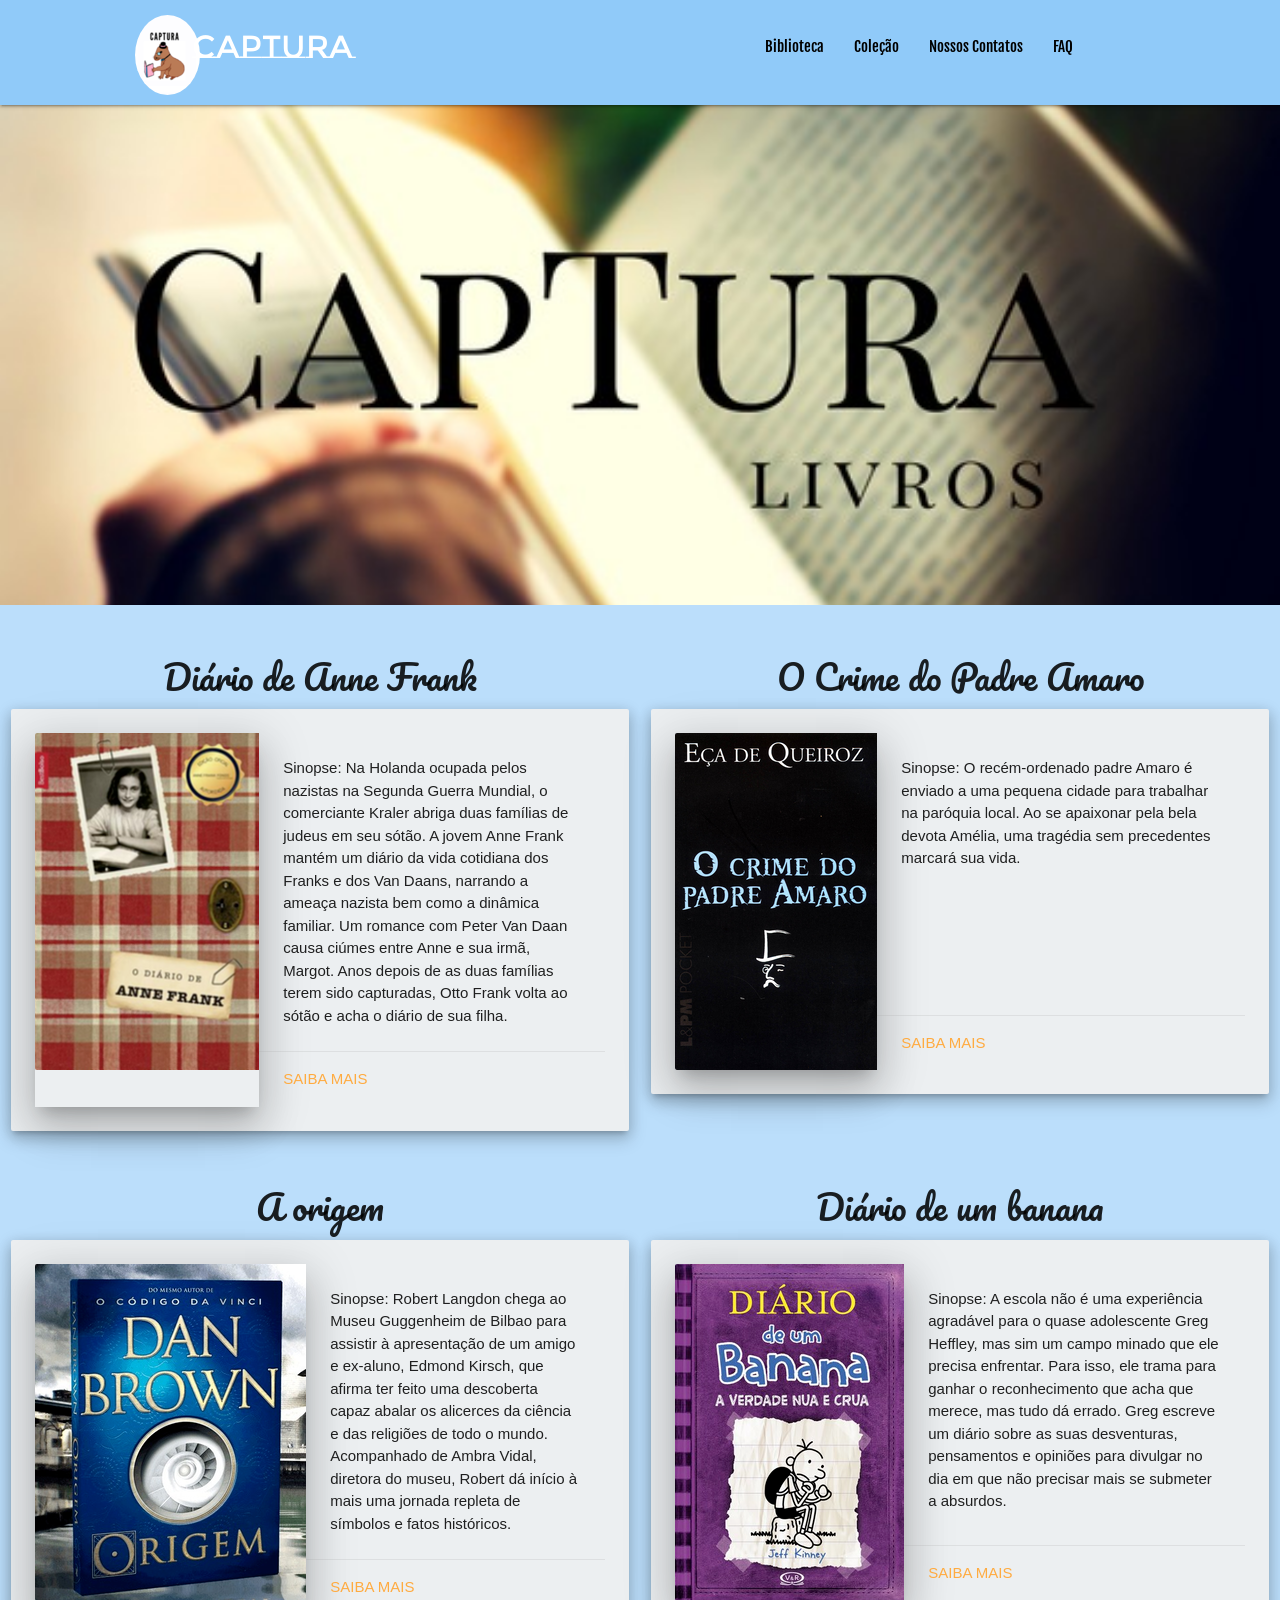
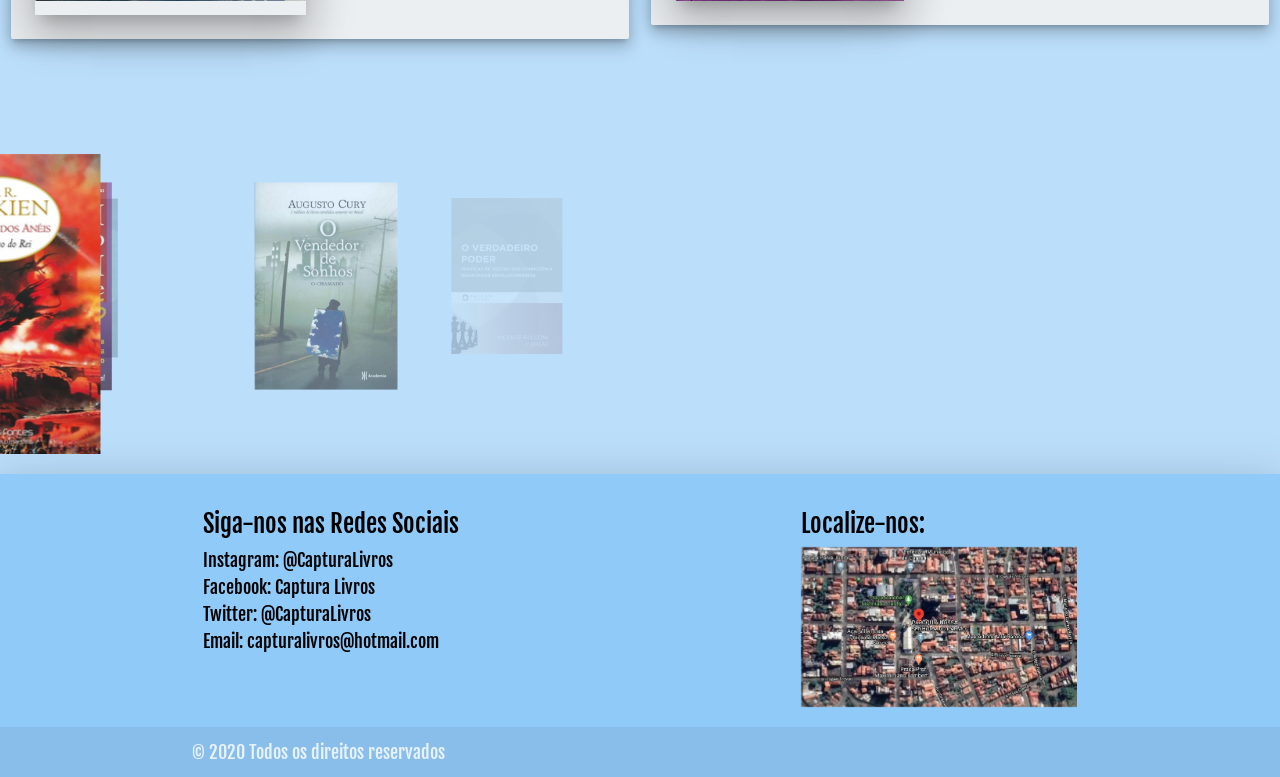
<file: Index.html>
<!DOCTYPE html>
<html>
<head>
    <!--Permite o uso de pontuação-->
    <meta charset="utf-8">
    <!--Ajuste conforme o tamanho da tela-->
    <meta name="viewport" content="width=device-witdh, initial-scale=1.0">
    <!--Nome do meu site-->
    <title>CapTura Livros</title>
    <!--Importando o CSS-->
    <link rel="stylesheet" href="style.css">
    <!--Importando Fontes-->
    <link href="https://fonts.googleapis.com/css2?family=Montserrat+Subrayada&display=swap" rel="stylesheet">
    <link href="https://fonts.googleapis.com/css2?family=Fjalla+One&family=Pacifico&display=swap" rel="stylesheet">
    <!--Importando o CSS do Framework-->
    <link rel="stylesheet" href="https://cdnjs.cloudflare.com/ajax/libs/materialize/1.0.0/css/materialize.min.css">
    <!--Importando Icones-->
    <link href="https://fonts.googleapis.com/icon?family=Material+Icons" rel="stylesheet">
    <link rel="shortcut icon" href="C:\Users\mateu\OneDrive\Área de Trabalho\Material Faculdade\Byron Solutions\Curso de Programação\Site/favicon.ico" />
</head>
<body>
    <!--Cabeçalho do site-->
    <header>
        <!--Logo-->
        <!--Barra de navegção no topo do site-->
        <nav class="blue lighten-3">
            <div class="nav-wrapper">
              <a href="#" class="margem brand-logo valign-wrapper hide-on-med-and-down"><img class="responsive-img circle" src="logo_da_empresa.png"></a>
            </div>
            <div class="nav-wrapper container">
              <a href="#" class="brand-logo">CapTura</a>
              <a href="#" data-target="mobile-demo" class="sidenav-trigger"><i class="material-icons">menu</i></a>
              <ul class="right hide-on-med-and-down color">
                <li><a href="#Biblio" class="black-text">Biblioteca</a></li>
                <li><a href="#cole" class="black-text">Coleção</a></li>
                <li><a href="#pe" class="black-text">Nossos Contatos</a></li>
                <li><a href="#" class="black-text">FAQ</a></li>
              </ul>
            </div>
          </nav>
        
          <ul class="sidenav" id="mobile-demo">
            <li><a href="#">Biblioteca</a></li>
            <li><a href="#">Sobre Nós</a></li>
            <li><a href="#">FAQ</a></li>
            <li><a href="#">Meu Perfil</a></li>
          </ul>
                  
                
    </header>
    <main>
    <div class="parallax-container">
            <div class="parallax"><img src="CapTura.jpg" class="img_1 responsive"></div>
    </div>
    <div class="row">
        <!--Card1-->
        <div id="Biblio" class="col s12 m12 l6">
          <h4 class="header center">Diário de Anne Frank</h4>
            <div class="card horizontal z-depth-3 blue-grey lighten-5 card-panel hoverable">
              <div class="card-image z-depth-5">
                <img class="materialboxed responsive-img" width="650" src="Livro_Anne.png">
              </div>
              <div class="card-stacked hide-on-small-only">
                <div class="card-content">
                  <p>Sinopse: Na Holanda ocupada pelos nazistas na Segunda Guerra Mundial, o comerciante Kraler abriga duas famílias de judeus em seu sótão. A jovem Anne Frank mantém um diário da vida cotidiana dos Franks e dos Van Daans, narrando a ameaça nazista bem como a dinâmica familiar. Um romance com Peter Van Daan causa ciúmes entre Anne e sua irmã, Margot. Anos depois de as duas famílias terem sido capturadas, Otto Frank volta ao sótão e acha o diário de sua filha.</p>
                </div>
                <div class="card-action">
                  <a href="#">Saiba mais</a>
                </div>
              </div>
              <div class="card-stacked hide-on-med-and-up">
                <div class="card-content">
                  <p>O depoimento da pequena Anne Frank, morta pelos nazistas após passar anos escondida no sótão de uma casa em Amsterdã. </p>
                </div>
                <div class="card-action">
                  <a href="#">Saiba mais</a>
                </div>
              </div>
            </div>
        </div>
        
        <!--Card2-->
        <div class="col s12 m12 l6">
            <h4 class="header center">O Crime do Padre Amaro</h4>
            <div class="card horizontal z-depth-3 blue-grey lighten-5 card-panel hoverable">
              <div class="card-image z-depth-5">
                <img class="materialboxed responsive-img" width="650" src="O crime.png">
              </div>
              <div class="card-stacked hide-on-small-only">
                <div class="card-content">
                  <p>Sinopse: O recém-ordenado padre Amaro é enviado a uma pequena cidade para trabalhar na paróquia local. Ao se apaixonar pela bela devota Amélia, uma tragédia sem precedentes marcará sua vida.</p>
                </div>
                <div class="card-action">
                  <a href="#" >Saiba mais</a>
                </div>
              </div>
              <div class="card-stacked hide-on-med-and-up">
                <div class="card-content">
                  <p>A história de Amaro e Amélia chega a ser subversiva para a época, apesar de não ter sido deliberadamente criada nesse tom. </p>
                </div>
                <div class="card-action">
                  <a href="#">Saiba mais</a>
                </div>
              </div>
            </div>
          </div>
      </div>
      <div class="row">
        <!--Card3-->
        <div class="col s12 m12 l6">
            <h4 class="header center">A origem</h4>
            <div class="card horizontal z-depth-3 blue-grey lighten-5 card-panel hoverable">
              <div class="card-image z-depth-5">
                <img class="materialboxed responsive-img" width="650" src="Livro_Origem.png">
              </div>
              <div class="card-stacked hide-on-small-only">
                <div class="card-content ">
                  <p>Sinopse: Robert Langdon chega ao Museu Guggenheim de Bilbao para assistir à apresentação de um amigo e ex-aluno, Edmond Kirsch, que afirma ter feito uma descoberta capaz abalar os alicerces da ciência e das religiões de todo o mundo. Acompanhado de Ambra Vidal, diretora do museu, Robert dá início à mais uma jornada repleta de símbolos e fatos históricos.</p>
                </div>
                <div class="card-action">
                  <a href="#">Saiba mais</a>
                </div>
              </div>
              <div class="card-stacked hide-on-med-and-up">
                <div class="card-content">
                  <p>Robert Langdon chega ao Museu Guggenheim de Bilbao para assistir a uma apresentação sobre uma grande descoberta que promete “mudar o mundo" </p>
                </div>
                <div class="card-action">
                  <a href="#">Saiba mais</a>
                </div>
              </div>
            </div>
          </div>
        <!--Card4-->
        <div class="col s12 m12 l6">
            <h4 class="header center">Diário de um banana</h4>
            <div class="card horizontal z-depth-3 blue-grey lighten-5 card-panel hoverable">
              <div class="card-image z-depth-5">
                <img class="materialboxed responsive-img" width="650" src="Livro Diário de um banana.png">
              </div>
              <div class="card-stacked hide-on-small-only">
                <div class="card-content">
                  <p>Sinopse: A escola não é uma experiência agradável para o quase adolescente Greg Heffley, mas sim um campo minado que ele precisa enfrentar. Para isso, ele trama para ganhar o reconhecimento que acha que merece, mas tudo dá errado. Greg escreve um diário sobre as suas desventuras, pensamentos e opiniões para divulgar no dia em que não precisar mais se submeter a absurdos.</p>
                </div>
                <div class="card-action">
                  <a href="#">Saiba mais</a>
                </div>
              </div>
              <div class="card-stacked hide-on-med-and-up">
                <div class="card-content">
                  <p>Reviva seus momentos favoritos do livro que deu início à série best seller mundial. Edição limitada e numerada. </p>
                </div>
                <div class="card-action">
                  <a href="#">Saiba mais</a>
                </div>
              </div>
        </div>

        </div>
          <div id="cole" class="carousel">
            <a class="carousel-item" href="#"><img class="materialboxed responsive-img" width="650" src="O senhor.png"></a>
            <a class="carousel-item" href="#"><img class="materialboxed responsive-img" width="650" src="O vendedor.png"></a>
            <a class="carousel-item" href="#"><img class="materialboxed responsive-img" width="650" src="O verdadeiro.png"></a>
            <a class="carousel-item" href="#"><img class="materialboxed responsive-img" width="650" src="Harry.png"></a>
            <a class="carousel-item" href="#"><img class="materialboxed responsive-img" width="650" src="Pai Rico.png"></a>
          </div>
      </div>
     </main>
     <footer id="pe" class="page-footer blue lighten-3 z-depth-5">
      <div class="container">
        <div class="row">
          <div class="col l6 s12 sem">
            <h5 class="black-text">Siga-nos nas Redes Sociais</h5>
            <li><a class="lista black-text text-lighten-3 " href="#!">Instagram: @CapturaLivros</a></li>
            <li><a class="lista black-text text-lighten-3" href="#!">Facebook: Captura Livros</a></li>
            <li><a class="lista black-text text-lighten-3" href="#!">Twitter: @CapturaLivros</a></li>
            <li><a class="lista black-text text-lighten-3" href="#!">Email: capturalivros@hotmail.com</a></li>
          </div>
          <div class="col l4 offset-l2 s12">
            <h5 class="black-text">Localize-nos:</h5>
            <ul>
              <img class="materialboxed responsive-img" width="650" src="Localização.PNG">
            </ul>
          </div>
        </div>
      </div>
      <div class="footer-copyright">
        <div class="container">
        © 2020 Todos os direitos reservados
        </div>
      </div>
    </footer>
    <!--Importando a Bibilioteca JQuery-->
    <script src="https://code.jquery.com/jquery-3.4.1.slim.min.js" integrity="sha256-pasqAKBDmFT4eHoN2ndd6lN370kFiGUFyTiUHWhU7k8=" crossorigin="anonymous"></script>
    <!--Importando arquivos materialize do java script-->
    <script src="https://cdnjs.cloudflare.com/ajax/libs/materialize/1.0.0/js/materialize.min.js"></script>
    <!--Importando java script-->
    <script src="script.js"></script>
    <script>
        //Menu mobile
        $(".button-collapse").sideNav();
        //Imagem Parallax

    </script>
  
</body>
</html>
</file>
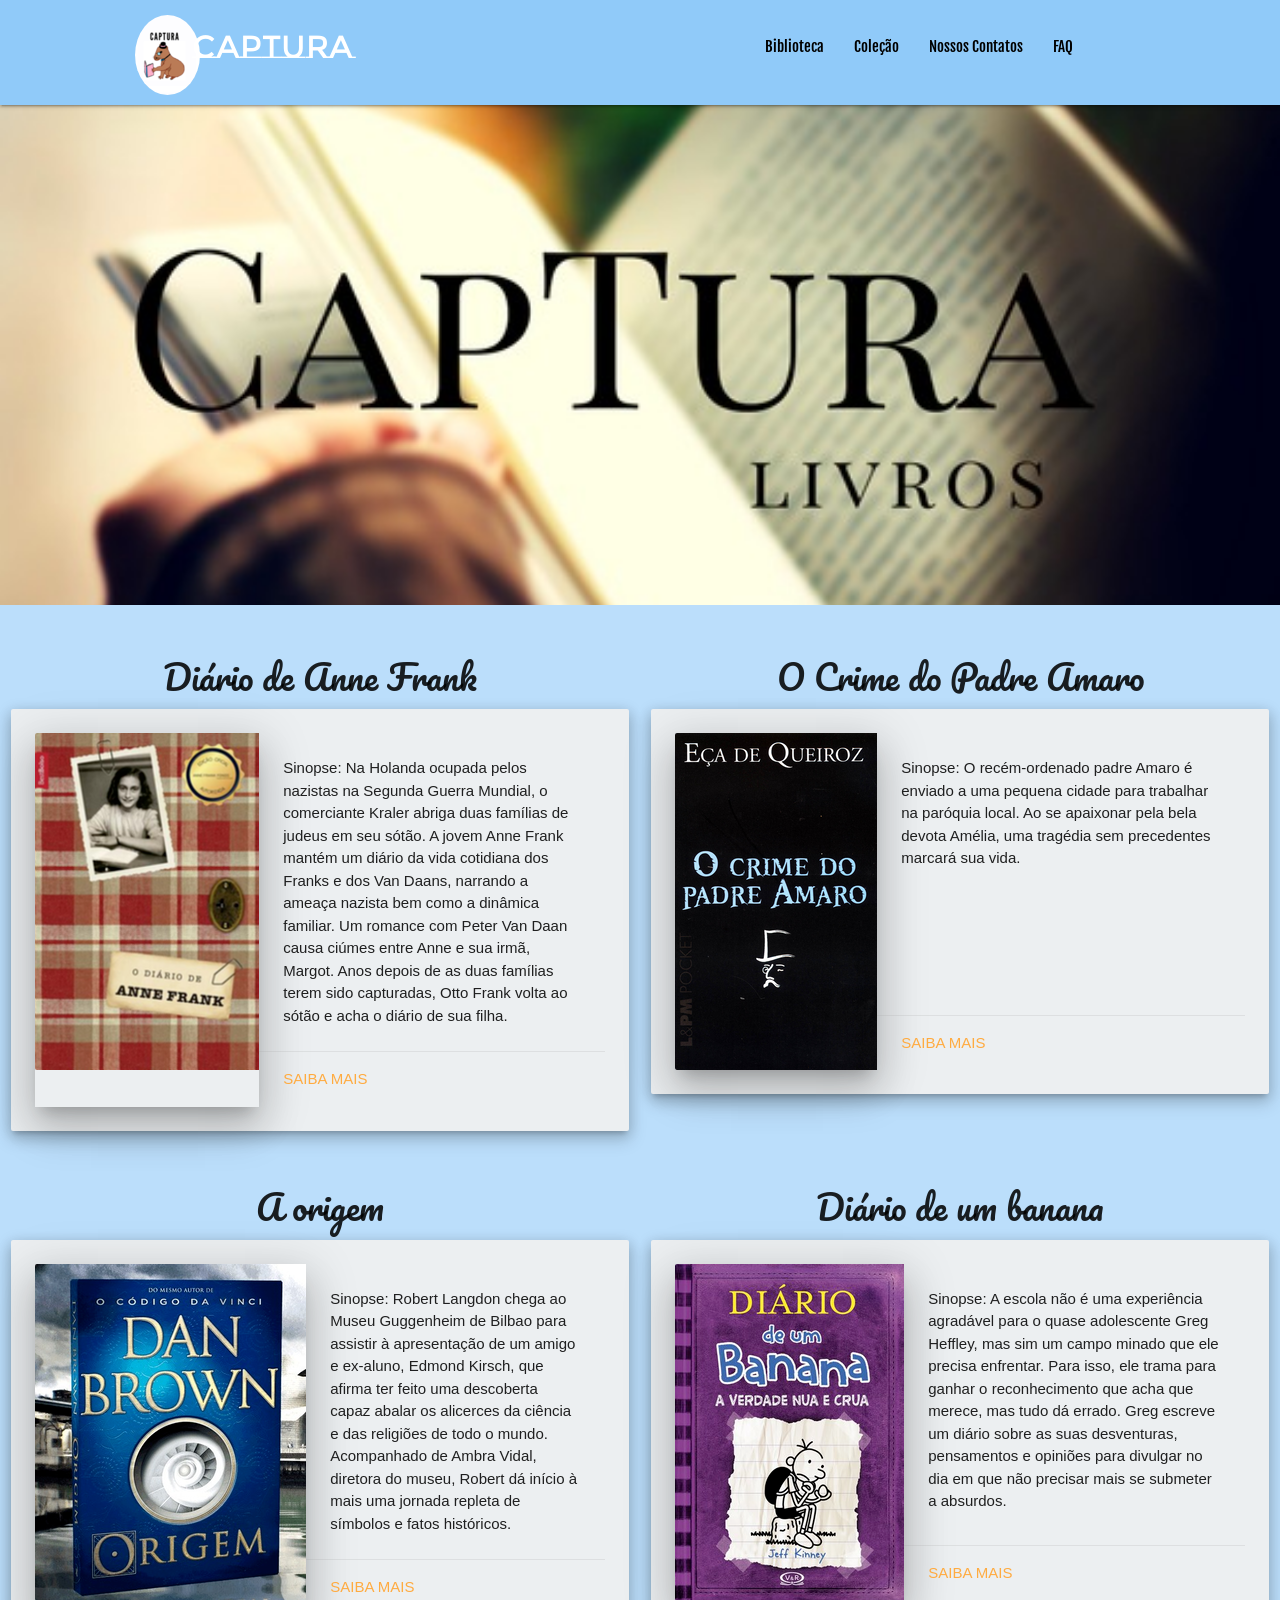
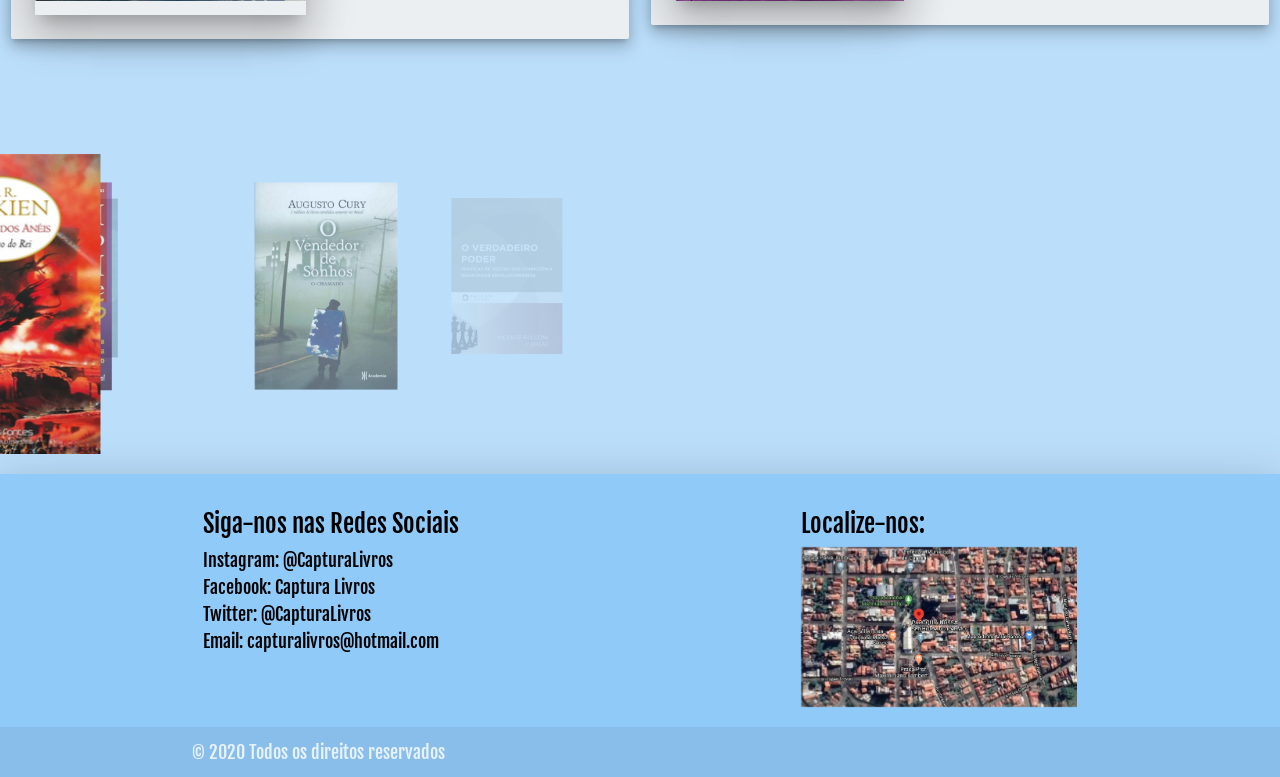
<file: index.html>
<!DOCTYPE html>
<html>
<head>
    <!--Permite o uso de pontuação-->
    <meta charset="utf-8">
    <!--Ajuste conforme o tamanho da tela-->
    <meta name="viewport" content="width=device-witdh, initial-scale=1.0">
    <!--Nome do meu site-->
    <title>CapTura Livros</title>
    <!--Importando o CSS-->
    <link rel="stylesheet" href="style.css">
    <!--Importando Fontes-->
    <link href="https://fonts.googleapis.com/css2?family=Montserrat+Subrayada&display=swap" rel="stylesheet">
    <link href="https://fonts.googleapis.com/css2?family=Fjalla+One&family=Pacifico&display=swap" rel="stylesheet">
    <!--Importando o CSS do Framework-->
    <link rel="stylesheet" href="https://cdnjs.cloudflare.com/ajax/libs/materialize/1.0.0/css/materialize.min.css">
    <!--Importando Icones-->
    <link href="https://fonts.googleapis.com/icon?family=Material+Icons" rel="stylesheet">
    <link rel="shortcut icon" href="C:\Users\mateu\OneDrive\Área de Trabalho\Material Faculdade\Byron Solutions\Curso de Programação\Site/favicon.ico" />
</head>
<body>
    <!--Cabeçalho do site-->
    <header>
        <!--Logo-->
        <!--Barra de navegção no topo do site-->
        <nav class="blue lighten-3">
            <div class="nav-wrapper">
              <a href="#" class="margem brand-logo valign-wrapper hide-on-med-and-down"><img class="responsive-img circle" src="logo_da_empresa.png"></a>
            </div>
            <div class="nav-wrapper container">
              <a href="#" class="brand-logo">CapTura</a>
              <a href="#" data-target="mobile-demo" class="sidenav-trigger"><i class="material-icons">menu</i></a>
              <ul class="right hide-on-med-and-down color">
                <li><a href="#Biblio" class="black-text">Biblioteca</a></li>
                <li><a href="#cole" class="black-text">Coleção</a></li>
                <li><a href="#pe" class="black-text">Nossos Contatos</a></li>
                <li><a href="#" class="black-text">FAQ</a></li>
              </ul>
            </div>
          </nav>
        
          <ul class="sidenav" id="mobile-demo">
            <li><a href="#">Biblioteca</a></li>
            <li><a href="#">Sobre Nós</a></li>
            <li><a href="#">FAQ</a></li>
            <li><a href="#">Meu Perfil</a></li>
          </ul>
                  
                
    </header>
    <main>
    <div class="parallax-container">
            <div class="parallax"><img src="CapTura.jpg" class="img_1 responsive"></div>
    </div>
    <div class="row">
        <!--Card1-->
        <div id="Biblio" class="col s12 m12 l6">
          <h4 class="header center">Diário de Anne Frank</h4>
            <div class="card horizontal z-depth-3 blue-grey lighten-5 card-panel hoverable">
              <div class="card-image z-depth-5">
                <img class="materialboxed responsive-img" width="650" src="Livro_Anne.png">
              </div>
              <div class="card-stacked hide-on-small-only">
                <div class="card-content">
                  <p>Sinopse: Na Holanda ocupada pelos nazistas na Segunda Guerra Mundial, o comerciante Kraler abriga duas famílias de judeus em seu sótão. A jovem Anne Frank mantém um diário da vida cotidiana dos Franks e dos Van Daans, narrando a ameaça nazista bem como a dinâmica familiar. Um romance com Peter Van Daan causa ciúmes entre Anne e sua irmã, Margot. Anos depois de as duas famílias terem sido capturadas, Otto Frank volta ao sótão e acha o diário de sua filha.</p>
                </div>
                <div class="card-action">
                  <a href="#">Saiba mais</a>
                </div>
              </div>
              <div class="card-stacked hide-on-med-and-up">
                <div class="card-content">
                  <p>O depoimento da pequena Anne Frank, morta pelos nazistas após passar anos escondida no sótão de uma casa em Amsterdã. </p>
                </div>
                <div class="card-action">
                  <a href="#">Saiba mais</a>
                </div>
              </div>
            </div>
        </div>
        
        <!--Card2-->
        <div class="col s12 m12 l6">
            <h4 class="header center">O Crime do Padre Amaro</h4>
            <div class="card horizontal z-depth-3 blue-grey lighten-5 card-panel hoverable">
              <div class="card-image z-depth-5">
                <img class="materialboxed responsive-img" width="650" src="O crime.png">
              </div>
              <div class="card-stacked hide-on-small-only">
                <div class="card-content">
                  <p>Sinopse: O recém-ordenado padre Amaro é enviado a uma pequena cidade para trabalhar na paróquia local. Ao se apaixonar pela bela devota Amélia, uma tragédia sem precedentes marcará sua vida.</p>
                </div>
                <div class="card-action">
                  <a href="#" >Saiba mais</a>
                </div>
              </div>
              <div class="card-stacked hide-on-med-and-up">
                <div class="card-content">
                  <p>A história de Amaro e Amélia chega a ser subversiva para a época, apesar de não ter sido deliberadamente criada nesse tom. </p>
                </div>
                <div class="card-action">
                  <a href="#">Saiba mais</a>
                </div>
              </div>
            </div>
          </div>
      </div>
      <div class="row">
        <!--Card3-->
        <div class="col s12 m12 l6">
            <h4 class="header center">A origem</h4>
            <div class="card horizontal z-depth-3 blue-grey lighten-5 card-panel hoverable">
              <div class="card-image z-depth-5">
                <img class="materialboxed responsive-img" width="650" src="Livro_Origem.png">
              </div>
              <div class="card-stacked hide-on-small-only">
                <div class="card-content ">
                  <p>Sinopse: Robert Langdon chega ao Museu Guggenheim de Bilbao para assistir à apresentação de um amigo e ex-aluno, Edmond Kirsch, que afirma ter feito uma descoberta capaz abalar os alicerces da ciência e das religiões de todo o mundo. Acompanhado de Ambra Vidal, diretora do museu, Robert dá início à mais uma jornada repleta de símbolos e fatos históricos.</p>
                </div>
                <div class="card-action">
                  <a href="#">Saiba mais</a>
                </div>
              </div>
              <div class="card-stacked hide-on-med-and-up">
                <div class="card-content">
                  <p>Robert Langdon chega ao Museu Guggenheim de Bilbao para assistir a uma apresentação sobre uma grande descoberta que promete “mudar o mundo" </p>
                </div>
                <div class="card-action">
                  <a href="#">Saiba mais</a>
                </div>
              </div>
            </div>
          </div>
        <!--Card4-->
        <div class="col s12 m12 l6">
            <h4 class="header center">Diário de um banana</h4>
            <div class="card horizontal z-depth-3 blue-grey lighten-5 card-panel hoverable">
              <div class="card-image z-depth-5">
                <img class="materialboxed responsive-img" width="650" src="Livro Diário de um banana.png">
              </div>
              <div class="card-stacked hide-on-small-only">
                <div class="card-content">
                  <p>Sinopse: A escola não é uma experiência agradável para o quase adolescente Greg Heffley, mas sim um campo minado que ele precisa enfrentar. Para isso, ele trama para ganhar o reconhecimento que acha que merece, mas tudo dá errado. Greg escreve um diário sobre as suas desventuras, pensamentos e opiniões para divulgar no dia em que não precisar mais se submeter a absurdos.</p>
                </div>
                <div class="card-action">
                  <a href="#">Saiba mais</a>
                </div>
              </div>
              <div class="card-stacked hide-on-med-and-up">
                <div class="card-content">
                  <p>Reviva seus momentos favoritos do livro que deu início à série best seller mundial. Edição limitada e numerada. </p>
                </div>
                <div class="card-action">
                  <a href="#">Saiba mais</a>
                </div>
              </div>
        </div>

        </div>
          <div id="cole" class="carousel">
            <a class="carousel-item" href="#"><img class="materialboxed responsive-img" width="650" src="O senhor.png"></a>
            <a class="carousel-item" href="#"><img class="materialboxed responsive-img" width="650" src="O vendedor.png"></a>
            <a class="carousel-item" href="#"><img class="materialboxed responsive-img" width="650" src="O verdadeiro.png"></a>
            <a class="carousel-item" href="#"><img class="materialboxed responsive-img" width="650" src="Harry.png"></a>
            <a class="carousel-item" href="#"><img class="materialboxed responsive-img" width="650" src="Pai Rico.png"></a>
          </div>
      </div>
     </main>
     <footer id="pe" class="page-footer blue lighten-3 z-depth-5">
      <div class="container">
        <div class="row">
          <div class="col l6 s12 sem">
            <h5 class="black-text">Siga-nos nas Redes Sociais</h5>
            <li><a class="lista black-text text-lighten-3 " href="#!">Instagram: @CapturaLivros</a></li>
            <li><a class="lista black-text text-lighten-3" href="#!">Facebook: Captura Livros</a></li>
            <li><a class="lista black-text text-lighten-3" href="#!">Twitter: @CapturaLivros</a></li>
            <li><a class="lista black-text text-lighten-3" href="#!">Email: capturalivros@hotmail.com</a></li>
          </div>
          <div class="col l4 offset-l2 s12">
            <h5 class="black-text">Localize-nos:</h5>
            <ul>
              <img class="materialboxed responsive-img" width="650" src="Localização.PNG">
            </ul>
          </div>
        </div>
      </div>
      <div class="footer-copyright">
        <div class="container">
        © 2020 Todos os direitos reservados
        </div>
      </div>
    </footer>
    <!--Importando a Bibilioteca JQuery-->
    <script src="https://code.jquery.com/jquery-3.4.1.slim.min.js" integrity="sha256-pasqAKBDmFT4eHoN2ndd6lN370kFiGUFyTiUHWhU7k8=" crossorigin="anonymous"></script>
    <!--Importando arquivos materialize do java script-->
    <script src="https://cdnjs.cloudflare.com/ajax/libs/materialize/1.0.0/js/materialize.min.js"></script>
    <!--Importando java script-->
    <script src="script.js"></script>
    <script>
        //Menu mobile
        $(".button-collapse").sideNav();
        //Imagem Parallax

    </script>
  
</body>
</html>
</file>
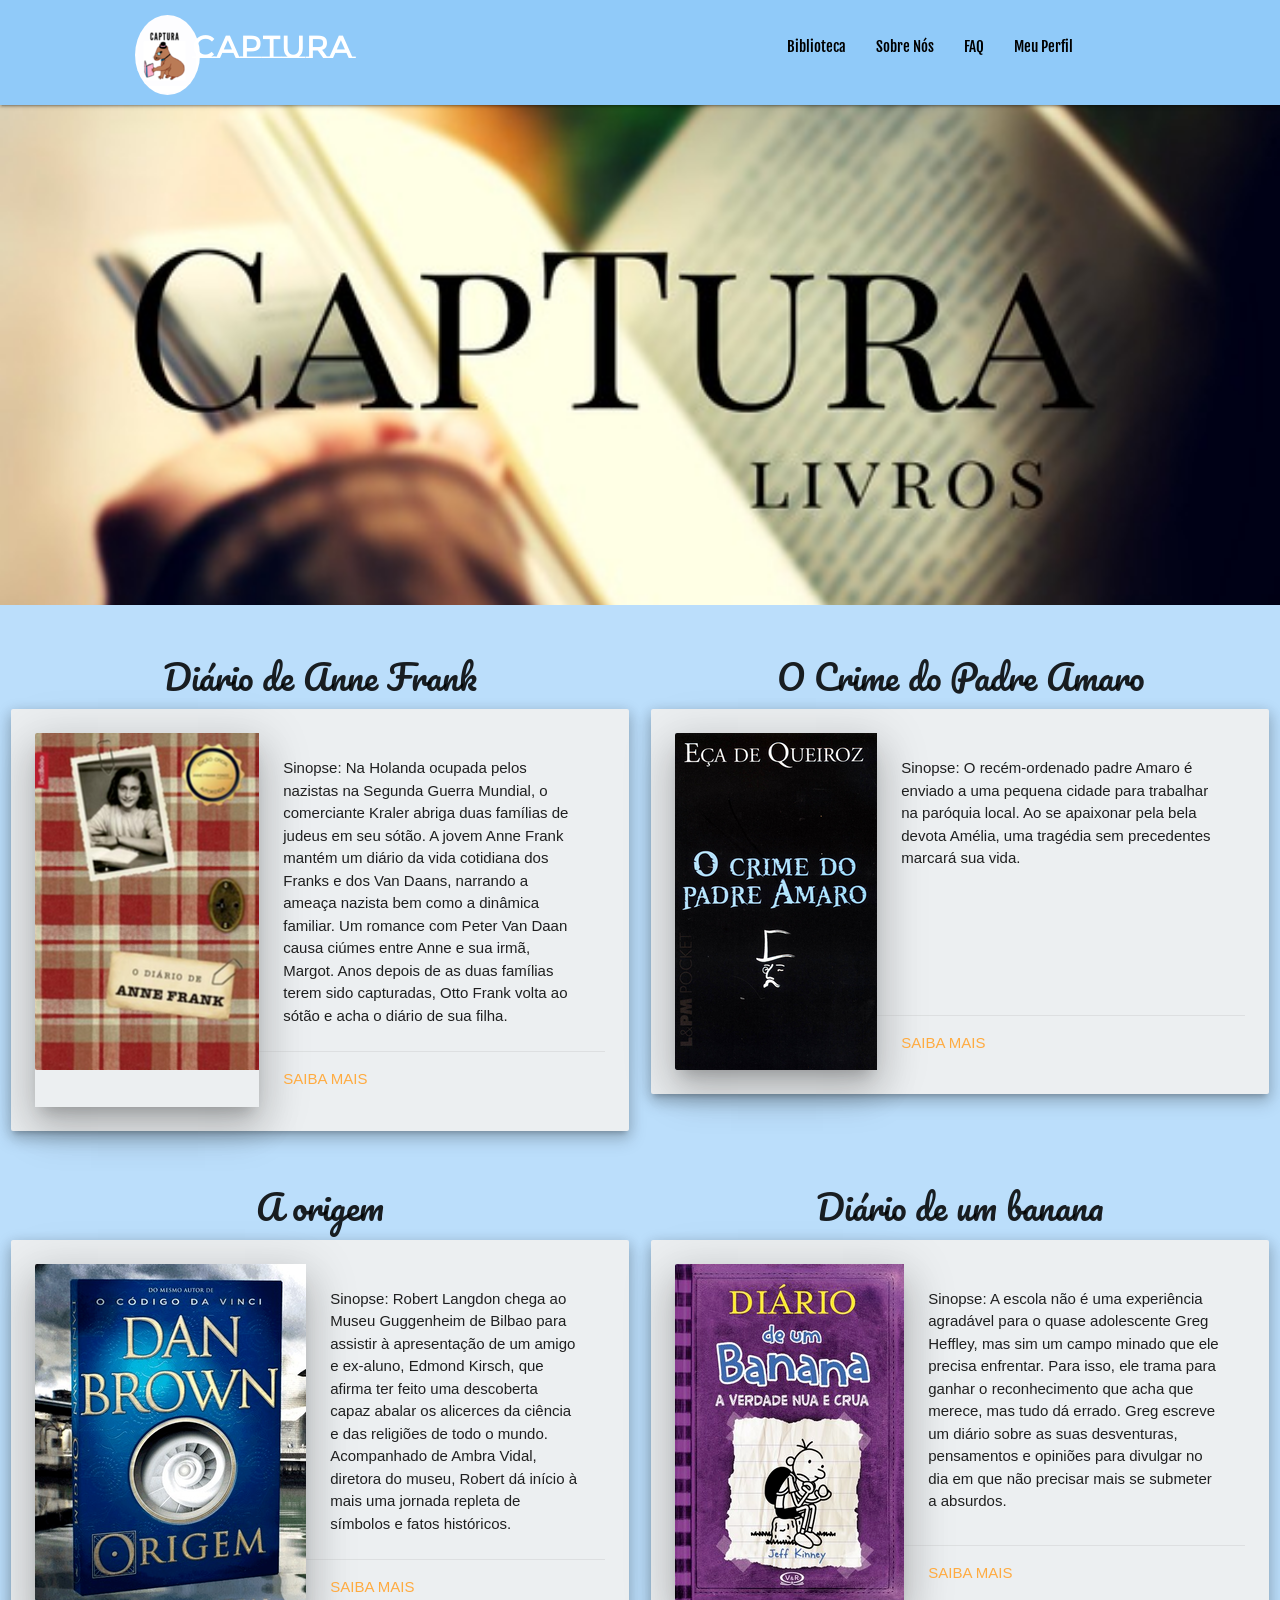
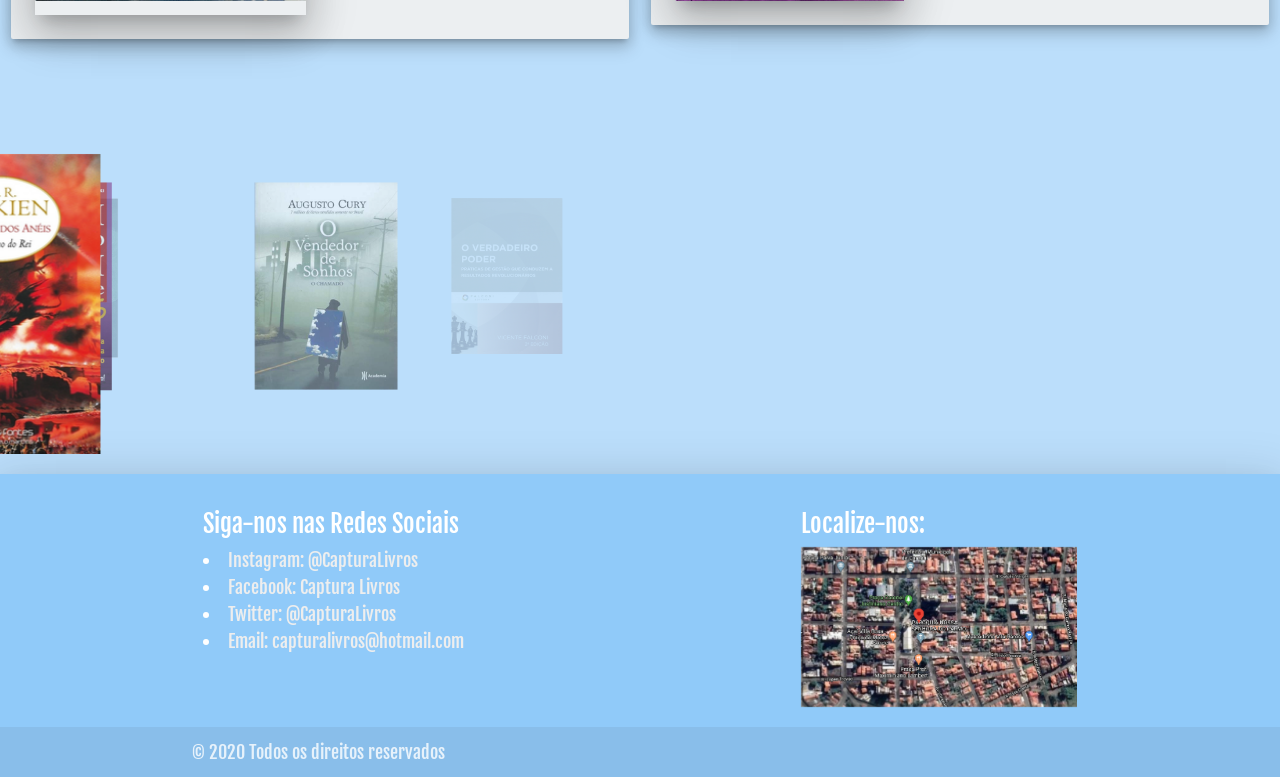
<file: Meu Site.html>
<!DOCTYPE html>
<html>
<head>
    <!--Permite o uso de pontuação-->
    <meta charset="utf-8">
    <!--Ajuste conforme o tamanho da tela-->
    <meta name="viewport" content="width=device-witdh, initial-scale=1.0">
    <!--Nome do meu site-->
    <title>CapTura Livros</title>
    <!--Importando o CSS-->
    <link rel="stylesheet" href="style.css">
    <!--Importando Fontes-->
    <link href="https://fonts.googleapis.com/css2?family=Montserrat+Subrayada&display=swap" rel="stylesheet">
    <link href="https://fonts.googleapis.com/css2?family=Fjalla+One&family=Pacifico&display=swap" rel="stylesheet">
    <!--Importando o CSS do Framework-->
    <link rel="stylesheet" href="https://cdnjs.cloudflare.com/ajax/libs/materialize/1.0.0/css/materialize.min.css">
    <!--Importando Icones-->
    <link href="https://fonts.googleapis.com/icon?family=Material+Icons" rel="stylesheet">
</head>
<body>
    <!--Cabeçalho do site-->
    <header>
        <!--Logo-->
        <!--Barra de navegção no topo do site-->
        <nav class="blue lighten-3">
            <div class="nav-wrapper">
              <a href="#" class="margem brand-logo valign-wrapper hide-on-med-and-down"><img class="responsive-img circle" src="logo_da_empresa.png"></a>
            </div>
            <div class="nav-wrapper container">
              <a href="#" class="brand-logo">CapTura</a>
              <a href="#" data-target="mobile-demo" class="sidenav-trigger"><i class="material-icons">menu</i></a>
              <ul class="right hide-on-med-and-down color">
                <li><a href="#" class="black-text">Biblioteca</a></li>
                <li><a href="#" class="black-text">Sobre Nós</a></li>
                <li><a href="#" class="black-text">FAQ</a></li>
                <li><a href="#" class="black-text">Meu Perfil</a></li>
              </ul>
            </div>
          </nav>
        
          <ul class="sidenav" id="mobile-demo">
            <li><a href="#">Biblioteca</a></li>
            <li><a href="#">Sobre Nós</a></li>
            <li><a href="#">FAQ</a></li>
            <li><a href="#">Meu Perfil</a></li>
          </ul>
                  
                
    </header>
    <main>
    <div class="parallax-container">
            <div class="parallax"><img src="CapTura.jpg" class="img_1 responsive"></div>
    </div>
    <div class="row">
        <!--Card1-->
        <div class="col s12 m12 l6">
          <h4 class="header center">Diário de Anne Frank</h4>
            <div class="card horizontal z-depth-3 blue-grey lighten-5 card-panel hoverable">
              <div class="card-image z-depth-5">
                <img class="materialboxed responsive-img" width="650" src="Livro_Anne.png">
              </div>
              <div class="card-stacked">
                <div class="card-content">
                  <p>Sinopse: Na Holanda ocupada pelos nazistas na Segunda Guerra Mundial, o comerciante Kraler abriga duas famílias de judeus em seu sótão. A jovem Anne Frank mantém um diário da vida cotidiana dos Franks e dos Van Daans, narrando a ameaça nazista bem como a dinâmica familiar. Um romance com Peter Van Daan causa ciúmes entre Anne e sua irmã, Margot. Anos depois de as duas famílias terem sido capturadas, Otto Frank volta ao sótão e acha o diário de sua filha.</p>
                </div>
                <div class="card-action">
                  <a href="#">Saiba mais</a>
                </div>
              </div>
            </div>
        </div>
        
        <!--Card2-->
        <div class="col s12 m12 l6">
            <h4 class="header center">O Crime do Padre Amaro</h4>
            <div class="card horizontal z-depth-3 blue-grey lighten-5 card-panel hoverable">
              <div class="card-image z-depth-5">
                <img class="materialboxed responsive-img" width="650" src="O crime.png">
              </div>
              <div class="card-stacked">
                <div class="card-content">
                  <p>Sinopse: O recém-ordenado padre Amaro é enviado a uma pequena cidade para trabalhar na paróquia local. Ao se apaixonar pela bela devota Amélia, uma tragédia sem precedentes marcará sua vida.</p>
                </div>
                <div class="card-action">
                  <a href="#" >Saiba mais</a>
                </div>
              </div>
            </div>
          </div>
      </div>
      <div class="row">
        <!--Card3-->
        <div class="col s12 m12 l6">
            <h4 class="header center">A origem</h4>
            <div class="card horizontal z-depth-3 blue-grey lighten-5 card-panel hoverable">
              <div class="card-image z-depth-5">
                <img class="materialboxed responsive-img" width="650" src="Livro_Origem.png">
              </div>
              <div class="card-stacked">
                <div class="card-content">
                  <p>Sinopse: Robert Langdon chega ao Museu Guggenheim de Bilbao para assistir à apresentação de um amigo e ex-aluno, Edmond Kirsch, que afirma ter feito uma descoberta capaz abalar os alicerces da ciência e das religiões de todo o mundo. Acompanhado de Ambra Vidal, diretora do museu, Robert dá início à mais uma jornada repleta de símbolos e fatos históricos.</p>
                </div>
                <div class="card-action">
                  <a href="#">Saiba mais</a>
                </div>
              </div>
            </div>
          </div>
        <!--Card4-->
        <div class="col s12 m12 l6">
            <h4 class="header center">Diário de um banana</h4>
            <div class="card horizontal z-depth-3 blue-grey lighten-5 card-panel hoverable">
              <div class="card-image z-depth-5">
                <img class="materialboxed responsive-img" width="650" src="Livro Diário de um banana.png">
              </div>
              <div class="card-stacked ">
                <div class="card-content">
                  <p>Sinopse: A escola não é uma experiência agradável para o quase adolescente Greg Heffley, mas sim um campo minado que ele precisa enfrentar. Para isso, ele trama para ganhar o reconhecimento que acha que merece, mas tudo dá errado. Greg escreve um diário sobre as suas desventuras, pensamentos e opiniões para divulgar no dia em que não precisar mais se submeter a absurdos.</p>
                </div>
                <div class="card-action">
                  <a href="#">Saiba mais</a>
                </div>
          </div>
        </div>

        </div>
          <div class="carousel">
            <a class="carousel-item" href="#"><img class="materialboxed responsive-img" width="650" src="O senhor.png"></a>
            <a class="carousel-item" href="#"><img class="materialboxed responsive-img" width="650" src="O vendedor.png"></a>
            <a class="carousel-item" href="#"><img class="materialboxed responsive-img" width="650" src="O verdadeiro.png"></a>
            <a class="carousel-item" href="#"><img class="materialboxed responsive-img" width="650" src="Harry.png"></a>
            <a class="carousel-item" href="#"><img class="materialboxed responsive-img" width="650" src="Pai Rico.png"></a>
          </div>
      </div>
     </main>
     <footer class="page-footer blue lighten-3 z-depth-5">
      <div class="container">
        <div class="row">
          <div class="col l6 s12">
            <h5 class="white-text">Siga-nos nas Redes Sociais</h5>
            <li><a class="lista grey-text text-lighten-3" href="#!"><i class="material-icons"></i>Instagram: @CapturaLivros</a></li>
            <li><a class="lista grey-text text-lighten-3" href="#!"><i class="material-icons"></i>Facebook: Captura Livros</a></li>
            <li><a class="lista grey-text text-lighten-3" href="#!"><i class="material-icons"></i>Twitter: @CapturaLivros</a></li>
            <li><a class="lista grey-text text-lighten-3" href="#!"><i class="material-icons"></i>Email: capturalivros@hotmail.com</a></li>
          </div>
          <div class="col l4 offset-l2 s12">
            <h5 class="white-text">Localize-nos:</h5>
            <ul>
              <img class="materialboxed responsive-img" width="650" src="Localização.PNG">
            </ul>
          </div>
        </div>
      </div>
      <div class="footer-copyright">
        <div class="container">
        © 2020 Todos os direitos reservados
        </div>
      </div>
    </footer>
    <!--Importando a Bibilioteca JQuery-->
    <script src="https://code.jquery.com/jquery-3.4.1.slim.min.js" integrity="sha256-pasqAKBDmFT4eHoN2ndd6lN370kFiGUFyTiUHWhU7k8=" crossorigin="anonymous"></script>
    <!--Importando arquivos materialize do java script-->
    <script src="https://cdnjs.cloudflare.com/ajax/libs/materialize/1.0.0/js/materialize.min.js"></script>
    <!--Importando java script-->
    <script src="script.js"></script>
    <script>
        //Menu mobile
        $(".button-collapse").sideNav();
        //Imagem Parallax

    </script>
  
</body>
</html>
</file>
<file: style.css>
/*=== Geral === */

*{
    padding: 0;
 
    margin: 0;
  
    box-sizing: border-box;
   
    transition: 0.5s;
 }

html {
  
    overflow-x: hidden;

}
/*===== Body ====*/
body{
    background-color:#bbdefb;
}
 /*NavBar*/   
/*Imgens Logo*/
.navbar-material .nav-wrapper .brand-logo img {
    height: 80px;
}
nav{
    padding-bottom: 6rem;
    padding-top: 1rem;
    font-family: 'Fjalla One', sans-serif;
}
.img_1{
    width: 100%;
    height: auto;
}
.margem{
    margin-left: 9rem;
}
.brand-logo{
    font-family: 'Montserrat Subrayada', sans-serif;
}
/*Efeito Parallax*/
.parallax-container {
    height: 500px;
    margin-bottom: 2rem;
  }
/*Cards*/
h2{
    text-align: center;
}
.header{
    font-family: 'Pacifico', cursive;
}
.card-content{
    font-family: 'Montserrat', sans-serif;
}
/*Footer*/
.sem{
    list-style: none;
}
footer{
    font-family: 'Fjalla One', sans-serif;
    font-size: larger;
}
/*====SMALL DEVICE===*/
@media screen and (max-width: 500px){
    footer{
        text-align: center;
    }
}
</file>
